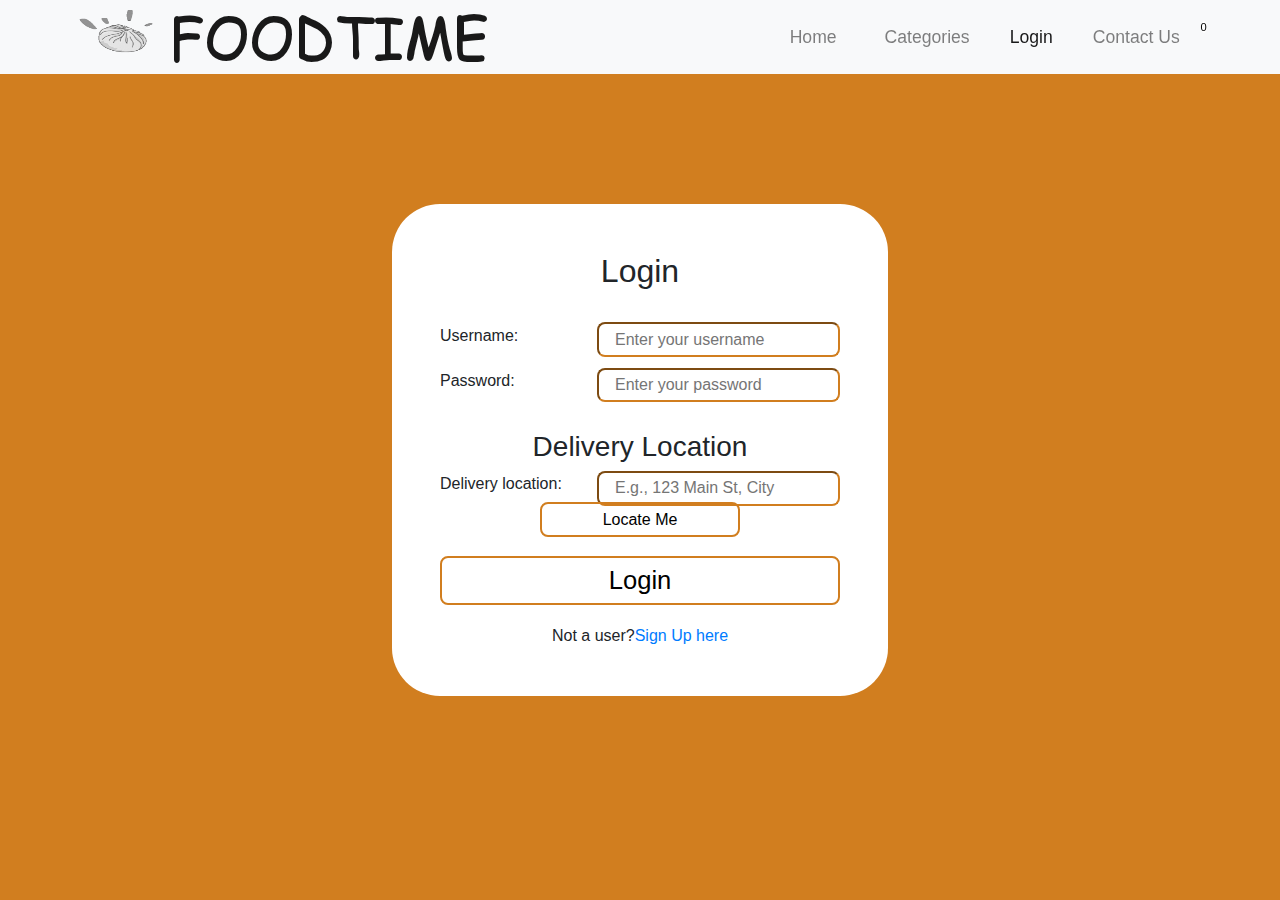
<file: login1.html>
<!DOCTYPE html>
<html lang="en">

<head>
  <meta charset="UTF-8">
  <meta name="viewport" content="width=device-width, initial-scale=1.0">
  <link rel="stylesheet" href="login1.css">
  <title>FOODTIME</title>
  <!-- BOOTSTRAP -->
  <link rel="stylesheet" href="https://stackpath.bootstrapcdn.com/bootstrap/4.4.1/css/bootstrap.min.css"
    integrity="sha384-Vkoo8x4CGsO3+Hhxv8T/Q5PaXtkKtu6ug5TOeNV6gBiFeWPGFN9MuhOf23Q9Ifjh" crossorigin="anonymous" />

  <!-- CSS -->
  <link href="https://copyfonts.com/fonts/attari-salees.html" />
  <link rel="stylesheet" href="menu2.css" />
</head>

<body>
  <nav class="navbar navbar-expand-lg navbar-light bg-light fixed-top">
    <div class="container">
      <!-- CODE FOR NAVIGATION BAR -->
      <ul class="px-0 mx-0">
        <img src="./images/navbar-logo.gif" height="100px" width="100px" alt="navbar-logo" />
      </ul>
      <a class="navbar-brand" href="menu2.html">FOODTIME</a>
      <button class="navbar-toggler" type="button" data-toggle="collapse" data-target="#navbarSupportedContent"
        aria-controls="navbarSupportedContent" aria-expanded="false" aria-label="Toggle navigation">
        <span class="navbar-toggler-icon"></span>
      </button>

      <div class="collapse navbar-collapse" id="navbarSupportedContent">
        <ul class="navbar-nav ml-auto">
          <li class="nav-item">
            <a class="nav-link px-4" href="index.html">Home</a>
          </li>
          </li>
          <li class="nav-item">
            <a class="nav-link px-4" href="menu2.html">Categories</a>
          </li>
          <li class="nav-item active">
            <a class="nav-link px-3" href="#">Login <span class="sr-only">(current)</span></a>
          <li class="nav-item">
            <a class="nav-link px-4" href="contactus.html">Contact Us</a>
          </li>
        </ul>
      </div>
      <div id="shoppingclass" data-toggle="modal" data-target="#exampleModal">
        <i class="fas fa-shopping-cart" id="cart"></i>
        <span class="shoppingCartAfter" id="zero">0</span>
      </div>
    </div>
  </nav>



  <div class="container">
    <div class="form-container" id="loginForm">
      <h2>Login</h2>
      <form>
        <div class="label-and-input">
          <label for="loginUsername">Username:</label>
          <input type="text" id="loginUsername" placeholder="Enter your username" required>
        </div>

        <div class="label-and-input">
          <label for="loginPassword">Password:</label>
          <input type="password" id="loginPassword" placeholder="Enter your password" required>
        </div>

        <h3>Delivery Location</h3>
        <div class="label-and-input">
          <label for="deliveryLocation">Delivery location:</label>
          <div class="location-input">
            <input type="text" id="deliveryLocation" placeholder="E.g., 123 Main St, City" required>
          </div>
        </div>
        <button id="locateMe" onclick="locateMe()" class="small-button">Locate Me</button>
        <button type="submit">Login</button>
      </form>
      <p>Not a user? <a href="#" id="showSignUp" onclick="showSignUpForm()">Sign Up here</a></p>
    </div>

    <div class="form-container" id="signUpForm" style="display: none;">
      <h2>Sign Up</h2>
      <form>
        <div class="label-and-input">
          <label for="signUpUsername">Username:</label>
          <input type="text" id="signUpUsername" placeholder="Enter a username" required>
        </div>

        <div class="label-and-input">
          <label for="signUpEmail">Email:</label>
          <input type="email" id="signUpEmail" placeholder="Enter your email" required>
        </div>

        <div class="phone-age-group">
          <div class="label-and-input">
            <label for="phoneInfo">Phone:</label>
            <div class="phone-input">
              <span>+91</span>
              <span>
                <input type="text" id="contactNumberSignUp" placeholder="Enter your phone number" required>
              </span>
            </div>
          </div>
          <div class="label-and-input">

            <label for="ageGroupSignUp">Age Group:</label>
            <div class="ageGroupSignUpWrapper">
              <input type="radio" checked id="18-32" name="ageGroup" value="18-32">
              <label for="18-32">18-32</label><br>
              <input type="radio" id="33-50" name="ageGroup" value="33-50">
              <label for="33-50">33-50</label><br>
              <input type="radio" id="51-69" name="ageGroup" value="51-69">
              <label for="51-69">51-69</label>

              <!-- <select  id="ageGroupSignUp" required> -->
              <!--   <option value="18-32">18-32</option> -->
              <!--   <option value="33-50">33-50</option> -->
              <!--   <option value="51-69">51-69</option> -->
              <!-- </select> -->
            </div>
          </div>
        </div>

        <button type="submit">Sign Up</button>
      </form>
      <p>Already a user? <a href="#" id="showLogin" onclick="showLoginForm()">Login here</a></p>
    </div>
  </div>

  <script src="login1.js"></script>
</body>
<style>
</style>

</html>
</file>
<file: login1.css>
* {
    margin: 0px;
    padding: 0px;
    box-sizing: border-box;
}

body {
    display: grid;
    height: 100vh;
    place-items: center;
}

form {
    display: flex;
    flex-direction: column;
    width: 400px;
}

.container {
    display: inherit;
}

.form-container {
    display: inline-block;
    /* display: grid; */
    /* place-items: center; */
    margin: auto;
    padding: 3rem;
    border-radius: 3rem;
    background-color: #fff;
    overflow: hidden;
}

.container>.form-container>h2 {
    display: flex;
    justify-content: center;
    margin-bottom: 2rem;
    /* margin: auto !important; */
}

p {
    display: flex;
    justify-content: center;
}

.label-and-input {
    display: flex;
    gap: 1rem;
    justify-content: space-between;
    align-items: center;
    margin-bottom: 0.7rem;
}

input{
    max-width: 17rem;
    padding: 0.2rem 1rem 0.2rem 1rem;
    border-color: #d17e1f;
    border-radius: 0.5rem;

}

form>h3 {
    margin: auto;
    margin-top: 1rem;
    margin-bottom: 0.5rem;
}

#locateMe {
    margin: auto;
    margin-top: -0.9rem;
    width: 50%;
}

button {
    background-color: transparent;
    border: 2px solid #d17e1f;
    border-radius: 0.5rem !important;
    padding: 0.2rem 1rem 0.2rem 1rem;
    margin-bottom: 1.2rem !important;
    transition: background-color 0.3s ease-in-out;
}

button:hover {
    background-color: #d17e1f;
}

button[type="submit"] {
    font-size: 1.6rem;
}

.phone-input {
    display: flex;
    align-items: center;
    gap: 1rem;
    margin: 0;
    padding: 0;
    width: 17rem;
    overflow: hidden;
}

.phone-input span:nth-child(2){
    flex-grow: 1;
}

.phone-input span input{
    width:100%;
}

.ageGroupSignUpWrapper {
    width: 17rem;
    display: flex;
    justify-content: space-between;
    align-items: center;
}

.ageGroupSignUpWrapper label {
    border: 1px solid #d17e1f;
    padding: 0.3rem 1rem 0.3rem 1rem;
    border-radius: 0.5rem;
    transition: background-color 0.3s ease-in-out;
}

.ageGroupSignUpWrapper input[type="radio"]:checked+label {
    background-color: #d17e1f;
}

input[type="radio"] {
    /* padding: 0.3rem 1rem 0.3rem 1rem; */
    /* border-radius: 0.5rem; */
    display: none;
}
</file>
<file: menu2.css>
/* GENERAL STYLES */

body {
    font-family: "Ubuntu", sans-serif;
    /* sets font family for entire page */
    background-color: #d17e1f;
  }
  

  @font-face /*  Specifies Custom Font to display the text */ {
    font-family: myFirstFont;
    src: url(fonts/EMcomic-Bold.ttf);
  }
  
  #loading {
    position: fixed;
    display: block;
    width: 100%;
    height: 100%;
    top: 0;
    left: 0;
    text-align: center;
    opacity: 0.8;
    background-color: #000000;
    z-index: 99;
  }
  
  p {
    margin-bottom: 0;
  }
  
  a {
    text-decoration: none;
  }
  
  a:hover {
    cursor: pointer;
  }
  
  .container {
    padding: 0;
  }
  
  .row {
    width: 100%;
    margin: auto;
  }
  
  /* NAVBAR SECTION */
  .navbar-expand-lg {
    background-color: #000000;
    z-index: 2;
    height: 74px;
  }
  
  .navbar-brand {
    font-family: "elinga", "myFirstFont", "Roboto";
    font-weight: 500;
    /* font-size: 0.5rem; */
    font-size: 56px;
  }
  
  .nav-item
  
  /* for each navbar item */ {
    font-size: 1.1rem;
    font-weight: 500;
  }
  
  .fixed-top {
    z-index: 11;
  }
  
  /* HOME SECTION */
  .home-container {
    height: 100vh;
    width: 132vw;
    display: flex;
    justify-content: center;
  }
  
  #homeSection {
    position: relative;
    padding: 20px 0;
    color: white;
  }
  
  .homeRow {
    width: 100%;
    margin: auto;
  }
  
  /* left section of the Home containing Heading and Order button*/
  .homeTxtCol {
    display: flex;
    flex-direction: column;
    justify-content: flex-start;
    align-items: left;
    padding-top: 8%;
    padding-right: 10%;
    text-align: left;
  }
  
  .homeHeading {
    font-size: 3.4rem;
    line-height: 1.3em;
  }
  
  /* Style the INEBRIATES to red color */
  .homeHeading span {
    color: black;
    -webkit-text-stroke: 0.14vw rgb(44, 42, 42);
    letter-spacing: 2px;
    stroke: #ffa5d8;
    stroke-width: 3;
    position: relative;
    animation: textAnimate 5s infinite alternate;
  }
  
  .homeHeading span::before {
    content: attr(data-text);
    position: absolute;
    top: 0;
    left: 0;
    width: 0;
    height: 100%;
    color: rgb(246, 34, 34);
    -webkit-text-stroke: 0vw rgb(44, 42, 42);
    border-right: 3px solid rgb(246, 34, 34);
    overflow: hidden;
    animation: animate 6s linear infinite;
  }
  
  @keyframes animate {
    0%,
    10%,
    100% {
      width: 0;
    }
  
    70%,
    90% {
      width: 100%;
    }
  }
  
  /* Styles for the Order Button */
  .homeBtn {
    text-decoration: none;
    font-weight: normal;
    transition: all 0.2s ease-in-out;
    width: 40%;
    font-size: 1.2rem;
    border-radius: 24px;
    background-color: rgb(246, 34, 34);
    color: rgba(255, 255, 255, 0.8);
  }
  
  .homeBtn:hover {
    box-shadow: 0 5px 15px rgb(255, 60, 60);
    background-color: transparent;
    color: rgb(246, 34, 34);
    border: 1px solid rgb(246, 34, 34);
    transition: 0.8s;
    box-shadow: rgb(246, 34, 34);
  }
  
  /* right section of the Home section containing image*/
  .homeImgCol {
    display: flex;
    justify-content: center;
    align-items: center;
  }
  
  /* styles for home section image */
  .homeImg {
    padding-top: 50px;
    width: 100%;
    height: auto;
    margin-top: 50px !important;
    top: 50%;
    left: 100%;
    margin: -60px 0 0 -60px;
    -webkit-animation: spin 4s linear infinite;
    -moz-animation: spin 4s linear infinite;
    animation: spin 15s linear infinite;
  }
  
  @-moz-keyframes spin {
    100% {
      -moz-transform: rotate(360deg);
    }
  }
  
  @-webkit-keyframes spin {
    100% {
      -webkit-transform: rotate(360deg);
    }
  }
  
  @keyframes spin {
    100% {
      -webkit-transform: rotate(360deg);
      transform: rotate(360deg);
    }
  }
  
  .homeImg:not(hover) {
    transition: transform 0.3s;
  }
  
  /* CATEGORY SECTION */
  
  #categorySection {
    padding-top: 1%;
    background-color: #6f1a07;
    padding-bottom: 6%;
  }
  
  #categorySection .container h1 {
    text-align: center;
    margin: 50px auto;
  }
  
  #categorySection .container h1 span {
    font-size: 4.5rem;
    border: 1px solid #a8763e;
    background-color: white;
    color: #6f1a07;
    padding: 1px 5px;
    font-family: "Roboto";
  }
  
  .product-box-layout4 {
    padding: 30px;
    background-color: #ffffff;
    position: relative;
    z-index: 2;
    margin-bottom: 4rem;
  }
  
  .product-box-layout4:before {
    content: "";
    position: absolute;
    top: 0;
    left: 0;
    height: 100%;
    width: 100%;
    background-color: #ffffff;
    z-index: -1;
    transform: rotate(0deg);
  }
  
  .product-box-layout4 .item-figure
  
  /* indivdual card styles */ {
    margin-bottom: 0;
    position: relative;
    z-index: 2;
    height: 300px;
    width: 100%;
    cursor: pointer;
  }
  
  .item-content .card-title {
    cursor: pointer;
  }
  
  .product-box-layout4 .item-figure:after {
    content: "";
    position: absolute;
    top: 0;
    left: 0;
    height: 300px;
    width: 100%;
    background-color: rgba(255, 74, 82, 0.8);
    z-index: 0;
    opacity: 0;
    visibility: hidden;
    -webkit-transition: all 0.3s ease-in-out;
    -moz-transition: all 0.3s ease-in-out;
    -ms-transition: all 0.3s ease-in-out;
    -o-transition: all 0.3s ease-in-out;
    transition: all 0.3s ease-in-out;
  }
  
  .product-box-layout4 .item-figure:hover {
    visibility: visible;
    opacity: 0.6;
  }
  
  .product-box-layout4 .item-content {
    text-align: center;
    padding: 25px 0 0;
  }
  
  .product-box-layout4:after {
    content: "";
    position: absolute;
    top: 0;
    left: 0;
    height: 100%;
    width: 100%;
    background-color: #e4e4e4;
    z-index: -2;
    transform: rotate(-3deg);
    -webkit-transition: all 0.3s ease-in-out;
    -moz-transition: all 0.3s ease-in-out;
    -ms-transition: all 0.3s ease-in-out;
    -o-transition: all 0.3s ease-in-out;
    transition: all 0.3s ease-in-out;
  }
  
  .product-box-layout4:hover:after {
    transform: rotate(3deg);
  }
  
  .product-box-layout4.productClicked .item-figure {
    visibility: visible;
    opacity: 0.7;
  }
  
  /* MENU CARD */
  #momos,
  #chinese,
  #beverages {
    display: none;
  }
  
  .menuHeading {
    margin: 0 auto 40px auto;
    position: relative;
  }
  
  .menuHeading .col-12 h1 {
    text-align: center;
    color: snow;
  }
  
  .menuHeading .col-auto {
    display: flex;
    justify-content: center;
    align-items: center;
  }
  
  .shoppingCart {
    padding-top: 5px;
    font-size: 1.4rem;
    color: snow;
    position: absolute;
    right: 4rem;
    top: 1rem;
  }
  
  .shoppingCart i {
    color: black;
  }
  
  .shoppingCartWithItems {
    color: #79d70f;
  }
  
  .shoppingCartAfter {
    position: absolute;
    font-size: 0.7rem;
    border-radius: 50%;
    background-color: #000000;
    top: 1rem;
    right: 0px;
    color: white;
  }
  
  .shoppingCart:hover {
    cursor: pointer;
  }
  
  .card {
    display: inline-block;
    width: 100%;
    padding: 2rem 1rem 5rem 1rem;
    background-color: #ffe6cc;
    position: relative;
    border: none;
  }
  
  .card:after {
    content: "";
    display: block;
    width: 0px;
    height: 0px;
    background-color: skyblue;
    top: 0px;
    right: 0px;
    border-bottom: 20px solid #ffdab3;
    border-left: 20px solid #ffdab3;
    border-right: 20px solid #6f1a07;
    border-top: 20px solid #6f1a07;
    position: absolute;
    -webkit-filter: drop-shadow(-5px 5px 3px #a6a6a6);
    filter: drop-shadow(-5px 5px 3px #a6a6a6);
  }
  
  .card:before {
    content: "";
    display: block;
    width: 0px;
    height: 0px;
    border-top: 30px solid #ffdab3;
    border-right: 30px solid #ffdab3;
    border-left: 30px solid #6f1a07;
    border-bottom: 30px solid #6f1a07;
    bottom: 0px;
    left: 0px;
    position: absolute;
    -webkit-filter: drop-shadow(7px -7px 5px #a6a6a6);
    filter: drop-shadow(7px -7px 5px #a6a6a6);
    margin-right: 10%;
  }
  
  .foodItemName {
    font-size: 1rem;
    margin: 0;
    padding: 0;
    padding-right: 3px;
  }
  
  .card-body {
    padding: 0 0.6rem;
  }
  
  .foodItemHr {
    border-top: 0.5px solid #efb473;
    width: 90%;
    margin: 5px auto;
  }
  
  .vegIcon {
    height: 15px;
    width: 15px;
    display: inline-block;
    margin-left: 5px;
  }
  
  .nonVegIcon {
    height: 15px;
    width: 15px;
    display: inline-block;
    margin-left: 5px;
  }
  
  .text-muted-small {
    color: #434b52;
    margin-bottom: 3px;
    font-size: 0.85rem;
  }
  
  .addCol {
    display: flex;
    flex-direction: row;
    justify-content: flex-end;
    align-items: center;
    padding-right: 10px;
  }
  
  .quantity {
    background-color: snow;
    display: flex;
    border: 1px solid black;
    justify-content: center;
    align-items: center;
    text-align: center;
    height: 22px;
    width: 22px;
    margin: auto 8px;
    padding: 5px;
  }
  
  .menuBtn {
    font-size: 0.75rem;
  }
  
  .menuBtn:hover {
    cursor: pointer;
  }
  
  .checkOutRow {
    display: flex;
    justify-content: center;
    align-items: center;
    margin: 50px auto 0;
    text-align: center;
  }
  
  .checkOutRow .knowMoreBtn {
    background-color: #ffe6cc;
    font-size: 1.3rem;
  }
  
  /* HYGIENE SECTION */
  #healthySection {
    padding-top: 0.5%;
    background-color: #000000;
    padding-bottom: 4%;
  }
  
  #healthySection .hygiene-title {
    text-align: center;
    margin: 50px auto;
  }
  
  #healthySection .hygiene-title span {
    font-size: 5rem;
    border: 1px solid #a8763e;
    background-color: white;
    color: #a8763e;
    padding: 1px 5px;
    font-family: "Roboto";
  }
  
  .eatSure {
    background-color: #efddc9;
    border-radius: 22px;
  }
  
  .eatSure .row {
    width: 100%;
    padding: 25px 0;
    margin: auto;
  }
  
  .eatSure .row .col-sm-2 {
    display: flex;
    flex-direction: column;
    justify-content: center;
    align-items: center;
    text-align: center;
    font-size: 0.9rem;
    padding: 10px;
  }
  
  .borderLeft {
    border-left: 1px solid black;
  }
  
  .icon-wrapper {
    background-color: #e89b3d;
    padding: 2px 6px;
    border-radius: 3px;
    padding-top: 0;
  }
  
  .eatSure .icon-wrapper svg {
    width: 10px;
    height: 10px;
  }
  
  .text {
    margin-top: 10px;
  }
  
  .knowMoreBtn {
    padding: 8px 20px;
    border: 1px solid #e89b3d;
    border-radius: 30px;
  }
  
  .modal-content {
    background-color: #ffe6cc;
  }
  
  textarea#address,
  textarea#note {
    background-color: white;
    color: black;
    font-style: italic;
  }
  
  .cartContentDiv h1 {
    text-align: center;
  }
  
  .knowMoreBtn:hover {
    background-color: #e89b3d;
    color: snow;
    /* color: rgba(255, 255, 255, 1); */
    box-shadow: 0 5px 13px rgb(210, 148, 32);
  }
  
  .knowMoreBtn:focus {
    background-color: #e89b3d;
  }
  
  .safetyMeasuresDiv {
    margin: 3% auto;
    text-align: center;
    color: snow;
  }
  
  .safetyMeasuresDiv .safetyMeasuresPara {
    font-size: 1.1rem;
  }
  
  .safetyMeasures {
    margin: 3% auto;
  }
  
  .safetyMeasures .col-sm-3 {
    display: flex;
    flex-direction: column;
    justify-content: center;
    align-items: center;
    text-align: center;
  }
  
  .safetyMeasures .col-sm-3 p {
    margin-top: 10px;
  }
  
  /* FOOTER SECTION */
  .h2 {
    color: #ffc107;
  }
  
  footer {
    background-color: #0d1010;
    color: #ffc107;
    padding: 3% 0 2% 0;
  }
  
  .footerHeadingCol {
    display: flex;
    align-items: center;
    justify-content: flex-start;
  }
  
  .footerHeadingCol h2 {
    font-family: "elinga", "Roboto";
    font-weight: 600;
    font-size: 3rem;
  }
  
  /* policies, terms of service and contact */
  .footer_clickable:hover {
    color: #ffc107;
    text-decoration: none;
  }
  
  .socialMedia
  
  /* social media section */ {
    display: flex;
    align-items: center;
    justify-content: flex-end;
    padding-right: 5%;
  }
  
  .socialMediaIcon
  
  /* individual icons styling */ {
    margin-right: 15px;
    font-size: 2.2rem;
  }
  
  .contactRow,
  .addressRow {
    width: 97%;
    margin: auto;
  }
  
  .addressRow .col-auto {
    padding: 0;
    margin: 0;
  }
  
  footer a {
    color: snow;
  }
  
  .copyright {
    text-align: center;
    margin: 30px auto 0 auto;
  }
  
  /* TESTIMONIALS SECTION */
  #healthySection {
    padding-top: 0.5%;
    background-color: #000000;
    padding-bottom: 4%;
  }
  
  #healthySection .hygiene-title {
    text-align: center;
    margin: 50px auto;
  }
  
  #healthySection .hygiene-title span {
    font-size: 5rem;
    border: 1px solid #a8763e;
    background-color: white;
    color: #a8763e;
    padding: 1px 5px;
    font-family: "Roboto";
  }
  
  .testimonials h3 {
    font-size: 4.5rem;
    border: 1px solid #a8763e;
    background-color: white;
    color: #6f1a07;
    padding: 1px 5px;
    font-family: "Roboto";
    text-align: center;
    margin: 50px auto;
  }
  
  .testimonials p {
    color: white;
  }
  
  .testimonials h5 {
    color: red;
  }
  
  .testimonials h6 {
    color: white !important;
  }
  
  /************************ SHOPPING CART CSS ********************/
  
  .modal-body {
    padding: 0;
  }
  
  .modal-body .container-fluid {
    padding: 5px;
  }
  
  .paymentInfo {
    display: flex;
    flex-direction: row;
    align-items: center;
    padding: 0;
    margin: 0;
  }
  
  .checkIcon {
    font-size: 1.5rem;
    color: red;
    margin: auto 7px;
  }
  
  .cartContentDiv {
    padding: 10px 0 10px 0;
  }
  
  .cartContentRow .col-2 {
    display: flex;
    flex-direction: column;
    justify-content: center;
    align-items: flex-end;
  }
  
  .cartContentRow .col-10 {
    display: flex;
    flex-direction: column;
    justify-content: center;
  }
  
  .cartQuantity
  
  /* Total number of cart items */ {
    font-size: 0.8rem;
  }
  
  .cartContentRow .col-2 .text-muted-small {
    display: flex;
    justify-content: center;
    align-items: center;
    font-size: 1.2rem;
  }
  
  /* horizontal line after each selected item on cart */
  .cartHr {
    color: black;
    width: 90%;
    margin: 5px auto;
  }
  
  /* Section for total amount on Cart */
  .totalAmountDiv {
    position: absolute;
    bottom: 8px;
    left: 0;
    padding-left: 15px;
  }
  
  .totalAmountText {
    font-size: 0.9rem;
    letter-spacing: 1px;
  }
  
  /* Scroll To Top Button */
  
  #scrollToTop {
    display: inline-flex;
    justify-content: center;
    align-items: center;
    color: white;
    font-size: 1.5rem;
    background-color: #ff9800;
    width: 40px;
    height: 40px;
    text-align: center;
    border-radius: 50%;
    position: fixed;
    bottom: 3%;
    right: 2%;
    transition: background-color 0.3s, opacity 0.5s, visibility 0.5s;
    opacity: 0;
    visibility: hidden;
    z-index: 1000;
  }
  
  /* Scroll To Top Button Hover Over styles */
  #scrollToTop:hover {
    cursor: pointer;
    background-color: #333;
  }
  
  /* After Scroll Top Button Has Been Clicked */
  #scrollToTop:active {
    background-color: #555;
  }
  
  #scrollToTop.show {
    opacity: 1;
    visibility: visible;
  }
  
  /* Social icon Hover colors */
  
  .fa-facebook-f:hover {
    color: #4267b2;
    font-size: 2.3rem;
  }
  
  .fa-twitter:hover {
    color: #00aaee;
    font-size: 2.3rem;
  }
  
  .fa-instagram:hover {
    color: #e1306c;
    font-size: 2.3rem;
  }
  
  .fa-facebook-f:hover {
    color: #0e76a8;
    font-size: 2.3rem;
  }
  
  /* MEDIA QUERIES FOR RESPONSIVENESS */
  *::-webkit-scrollbar {
    width: 15px;
  }
  
  *::-webkit-scrollbar-track {
    background: white;
  }
  
  *::-webkit-scrollbar-thumb {
    background-color: black;
    border: 1px solid white;
  }
  
  @media screen and (max-width: 992px) {
    #main{
      width: 100% !important;
    }
    .navbar-nav {
      background-color: #ffc107;
      text-align: right;
      width: 50px;
      border-radius: 10%;
    }
  }
  
  @media screen and (max-width: 920px) {
    #main{
      width: 100% !important;
    }
    .navbar-brand {
      font-size: 3rem;
      margin-bottom: 5px;
    }
  
    .homeTxtCol {
      padding-right: 0;
      padding-left: 0;
    }
  
    .homeHeading {
      font-size: 3rem;
    }
  
    .homeHeading span {
      font-size: 3.9rem;
    }
  
    .homeImgCol {
      margin: 50px auto 0 auto;
    }
  
    .homeImg {
      width: auto;
      height: 100%;
      margin-left: 10px !important;
    }
  
    #categorySection {
      padding: 1% 10px 5%;
    }
  
    .product-box-layout4 .item-figure {
      height: 200px;
    }
  
    .col-lg-4.col-sm-6.col-12 .card {
      margin-bottom: 15px;
    }
  }
  
  @media screen and (max-width: 500px) {
    #main{
      width: 100% !important;
    }
    .navbar-brand {
      font-size: 2.5rem;
      margin-bottom: 5px;
    }
  
    .homeHeading {
      font-size: 2.8rem;
    }
  
    .homeHeading span {
      font-size: 3.6rem;
    }
  
    .col-lg-4.col-sm-4.col-4 {
      padding: 0 6px;
    }
  
    .product-box-layout4 .item-figure {
      height: 130px;
    }
  
    .item-content .card-title {
      font-size: 1.1rem;
    }
  
    .product-box-layout4 {
      padding: 10px;
    }
  
    .product-box-layout4 .item-content {
      padding: 15px 0 0;
    }
  
    .col-sm-6.col-12 .card {
      margin-bottom: 15px;
    }
  
    .eatSure {
      margin-bottom: 30px;
    }
  
    .safetyMeasures {
      margin-top: 12%;
    }
  
    .footerHeadingCol h2 {
      font-size: 2.5rem !important;
    }
  
    .socialMediaIcon {
      margin-right: 10px;
      font-size: 1.2rem;
    }
  
    .contactRow {
      font-size: 0.9rem;
    }
  
    .copyright {
      font-size: 0.9rem;
    }
  }
  
  @media screen and (max-width: 1000px) {
    .homeHeading {
      text-align: center;
    }
  
    .homeBtn {
      display: flex;
      justify-content: center;
      align-items: center;
      margin-left: 32%;
    }
  
    .navbar {
      height: 14vh;
    }
  
    .homeTxtCol {
      padding-top: 73px;
      margin-top: 30px;
    }
  
    .homeImgCol {
      width: 244px;
      height: 229px;
    }
  
    #categorySection {
      width: 145vw;
    }
  
    #healthySection {
      width: 145vw;
    }
  
    #footer {
      width: 145vw;
    }
  }
  
  /* checkout icons */
  .checkIcon {
    color: green;
  }
  #main{
    width: 100% !important;
  }
  
  .item-content h2{
  font-size: 1rem;
  }
  #shoppingclass{
  position: relative;
  }
  #zero{
  position: relative !important;
  top: -0.7rem;
  background-color: white !important;
  color: black !important;
  left: -0.2rem;
  }
  #cart{
   position:  relative !important;
  }
  #loading {
    position: fixed;
    display: block;
    width: 100%;
    height: 100%;
    top: 0;
    left: 0;
    text-align: center;
    opacity: 0.8;
    background-color: #000000;
    z-index: 99;
  }

/* menu-section starts here  */
.menu-heading {
    margin-top: 5px;
    text-align: center;
    color: #2D2926;
    background-color: #F2F2F2;
    height: 60px;
    padding-top: 15Px;
    text-transform: uppercase;
    font-weight: bold;
    font-size: 1.5rem;
    font-family: 'Roboto', sans-serif;
}

.card-body {
    text-align: center;
}

.card {
    transition: .4s;
}

.card:hover {
    transform: scale(1.1);
}

.shop-item-title {
    width: 100%;
    background-color: #F2F2F2;
    text-align: center;
    font-weight: bold;
    font-size: 1rem;
    padding: 5px;
    color: #2D2926;
    display: block;
}

.card-body img {
    max-width: 100%;
    height: auto;
}

.shop-item-details {
    display: flex;
    align-items: center;
    padding: 5px;
}

.btn-primary {
    background-color: #E74330;
    color: white;
    border: none;
    font-weight: bold;
    border-radius: 2px;
    padding: 5px;
    margin-left: 55px;
}

.btn-primary:hover {
    cursor: pointer;
    background-color: #c21704;
}

.btn-primary:active {
    background-color: #03A9F4;
}

.shop-items {
    display: flex;
    flex-wrap: wrap;
    justify-content: space-around;
}

/* menu-section ends here  */

/* footer starts here  */
footer {
    background: #353535;
    padding: 1%;
    color: white;
}

footer p {
    font-size: 1rem;
    line-height: 32px;
    text-align: center;
}

.social-menus {
    text-align: center;
}

.icon-style {
    color: white;
    width: 32px;
    height: 32px;
    line-height: 32px;
    border-radius: 50%;
    border: 1px solid white;
    margin: 0 10px;
    transition: .4s;
    text-align: center;
}

.icon-style:hover {
    background-color: grey;
    transform: scale(1.2);
}

/* footer ends here  */
.section-header{
  text-align: center;
  background-color: tomato;
  padding: 5px;
  color: #F2F2F2;
  font-family: 'Roboto', sans-serif;
}


.cart-header {
  font-weight: bold;
  font-size: 1.25em;
  color: #333;
}

.cart-column {
  display: flex;
  align-items: center;
  border-bottom: 1px solid black;
  margin-right: 1.5em;
  padding-bottom: 10px;
  margin-top: 10px;
}

.cart-row {
  display: flex;
}

.cart-item {
  width: 45%;
}

.cart-price {
  width: 20%;
  font-size: 1.2em;
  color: #333;
}

.cart-quantity {
  width: 35%;
}

.cart-item-title {
  color: #333;
  margin-left: .5em;
  font-size: 1.2em;
}

.cart-item-image {
  width: 75px;
  height: auto;
  border-radius: 10px;
}

.btn-danger {
  color: white;
  background-color: #EB5757;
  border: none;
  padding: 3px;
  border-radius: 3px;
  font-weight: bold;
}

.btn-danger:hover {
  background-color: #CC4C4C;
  cursor: pointer;
}

.cart-quantity-input {
  height: 34px;
  width: 50px;
  border-radius: 5px;
  border: 1px solid #EB5757;
  background-color: #F2F2F2;
  color: #333;
  padding: 0;
  text-align: center;
  font-size: 1.2em;
  margin-right: 25px;
}

.cart-row:last-child {
  border-bottom: 1px solid black;
}

.cart-row:last-child .cart-column {
  border: none;
}

.cart-total {
  text-align: center;
  margin-top: 10px;
  
}

.cart-total-title {
  font-weight: bold;
  font-size: 1.5rem;
  color: black;
  margin-right: 20px;
}

.cart-total-price {
  font-weight: bold;
  color: #333;
  font-size: 1.5rem;
}

.btn-purchase {
  background-color: #E74330;
  color: white;
  padding: 10px;
  border-radius: 10px;
  margin-top: 30px;
  margin-left: 40%;
  margin-bottom: 30px;
  font-size: 1.7rem;
}

.btn-purchase:hover{
  cursor: pointer;
}

/* add-to-cart-section ends here */
</file>
